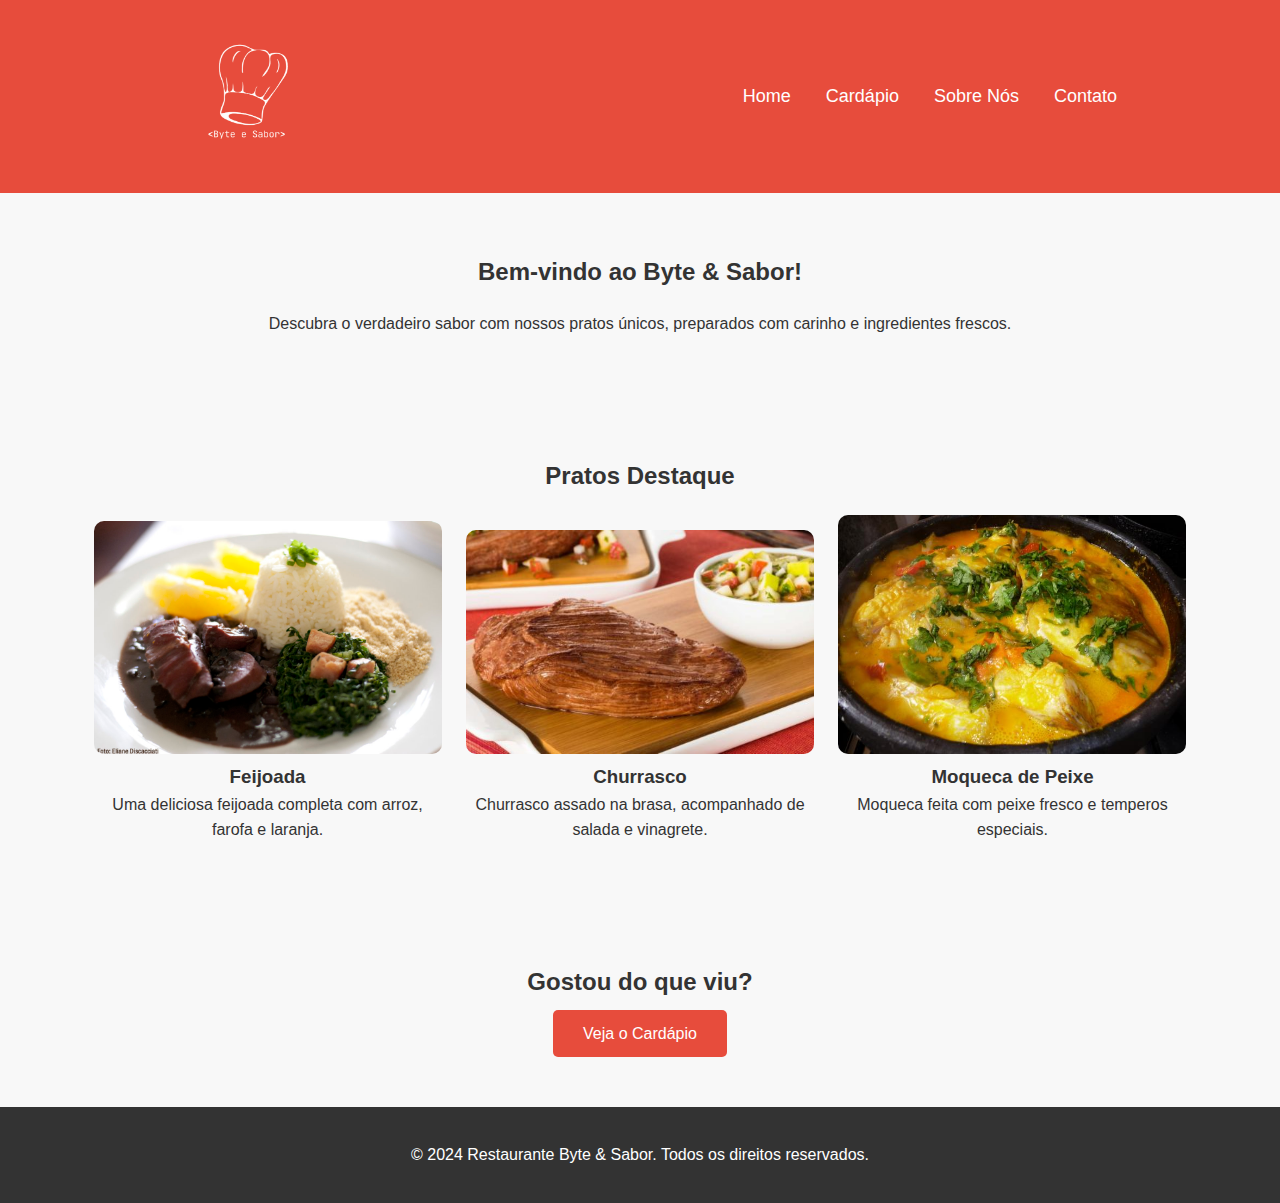
<file: index.html>
<!DOCTYPE html>
<html lang="pt-BR">
<head>
  <meta charset="UTF-8">
  <meta name="viewport" content="width=device-width, initial-scale=1.0">
  <title>Byte & Sabor - Restaurante</title>
  <link rel="stylesheet" href="/assets/css/style.css">
</head>
<body>

  <header>
    <div class="container">

      <div class="logo">
        <img src="/assets/img/logo.png" alt="Logo do Restaurante Byte & Sabor" id="logo">
        
      </div>
      <nav>
        <ul>
          <li><a href="/index.html">Home</a></li>
          <li><a href="/assets/html/cardapio.html">Cardápio</a></li>
          <li><a href="/assets/html/sobre.html">Sobre Nós</a></li>
          <li><a href="/assets/html/contato.html">Contato</a></li>
        </ul>
      </nav>
    </div>
  </header>
  
  <section id="home">
    <div class="container">
      <h2>Bem-vindo ao Byte & Sabor!</h2>
      <p>Descubra o verdadeiro sabor com nossos pratos únicos, preparados com carinho e ingredientes frescos.</p>
    </div>
  </section>

  <section id="destaques">
    <div class="container">
      <h2>Pratos Destaque</h2>
      <div class="prato">
        <img src="/assets/img/feijoada.jpg" alt="feijoada">
        <h3>Feijoada</h3>
        <p>Uma deliciosa feijoada completa com arroz, farofa e laranja.</p>
      </div>
      <div class="prato">
        <img src="/assets/img/churrasco.jpg" alt="churrasco">
        <h3>Churrasco</h3>
        <p>Churrasco assado na brasa, acompanhado de salada e vinagrete.</p>
      </div>
      <div class="prato">
        <img src="/assets/img/moqueca.jpg" alt="moqueca">
        <h3>Moqueca de Peixe</h3>
        <p>Moqueca feita com peixe fresco e temperos especiais.</p>
      </div>
    </div>
  </section>

  <section id="cta">
    <div class="container">
      <h2>Gostou do que viu?</h2>
      <a href="/assets/html/cardapio.html" class="btn">Veja o Cardápio</a>
    </div>
  </section>

  <footer>
    <div class="container">
      <p>&copy; 2024 Restaurante Byte & Sabor. Todos os direitos reservados.</p>
    </div>
  </footer>
</body>
</html>
</file>
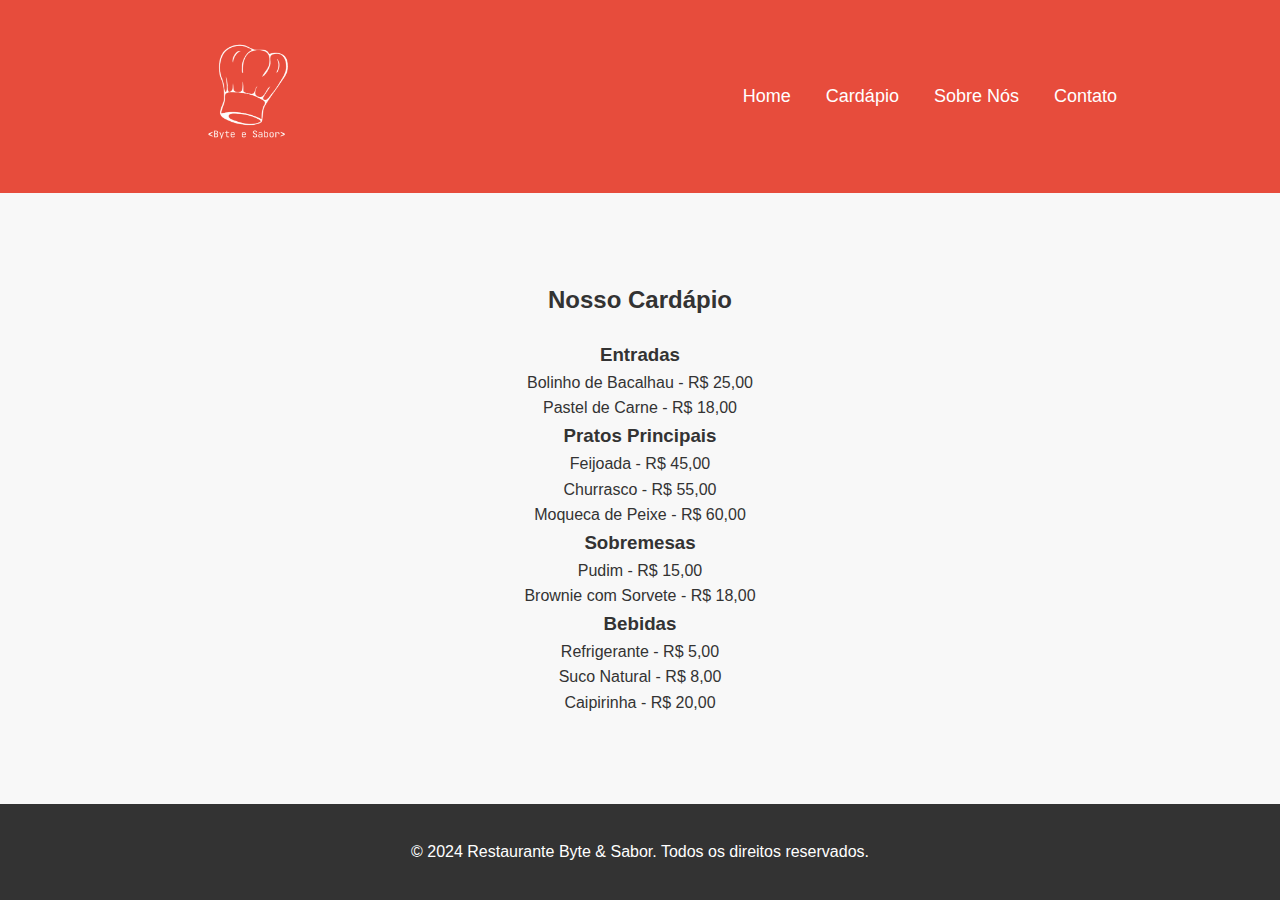
<file: cardapio.html>
<!DOCTYPE html>
<html lang="pt-BR">
<head>
  <meta charset="UTF-8">
  <meta name="viewport" content="width=device-width, initial-scale=1.0">
  <title>Cardápio - Byte & Sabor</title>
  <link rel="stylesheet" href="assets/css/style.css">
</head>
<body>
  <!-- Header -->
  <header>
    <div class="container">
      <!-- Logo -->
      <div class="logo">
        <img src="assets/css/img/logo.png" alt="Logo do Restaurante Byte & Sabor" id="logo">
        
      </div>
      <nav>
        <ul>
          <li><a href="index.html">Home</a></li>
          <li><a href="cardapio.html">Cardápio</a></li>
          <li><a href="sobre.html">Sobre Nós</a></li>
          <li><a href="contato.html">Contato</a></li>
        </ul>
      </nav>
    </div>
  </header>
  

  <!-- Seção Cardápio -->
  <section id="cardapio">
    <div class="container">
      <h2>Nosso Cardápio</h2>
      <div class="categoria">
        <h3>Entradas</h3>
        <ul>
          <li>Bolinho de Bacalhau - R$ 25,00</li>
          <li>Pastel de Carne - R$ 18,00</li>
        </ul>
      </div>
      <div class="categoria">
        <h3>Pratos Principais</h3>
        <ul>
          <li>Feijoada - R$ 45,00</li>
          <li>Churrasco - R$ 55,00</li>
          <li>Moqueca de Peixe - R$ 60,00</li>
        </ul>
      </div>
      <div class="categoria">
        <h3>Sobremesas</h3>
        <ul>
          <li>Pudim - R$ 15,00</li>
          <li>Brownie com Sorvete - R$ 18,00</li>
        </ul>
      </div>
      <div class="categoria">
        <h3>Bebidas</h3>
        <ul>
          <li>Refrigerante - R$ 5,00</li>
          <li>Suco Natural - R$ 8,00</li>
          <li>Caipirinha - R$ 20,00</li>
        </ul>
      </div>
    </div>
  </section>

 <!-- Rodapé -->
  <footer>
    <div class="container">
      <p>&copy; 2024 Restaurante Byte & Sabor. Todos os direitos reservados.</p>
    </div>
  </footer>
</body>
</html>
</file>
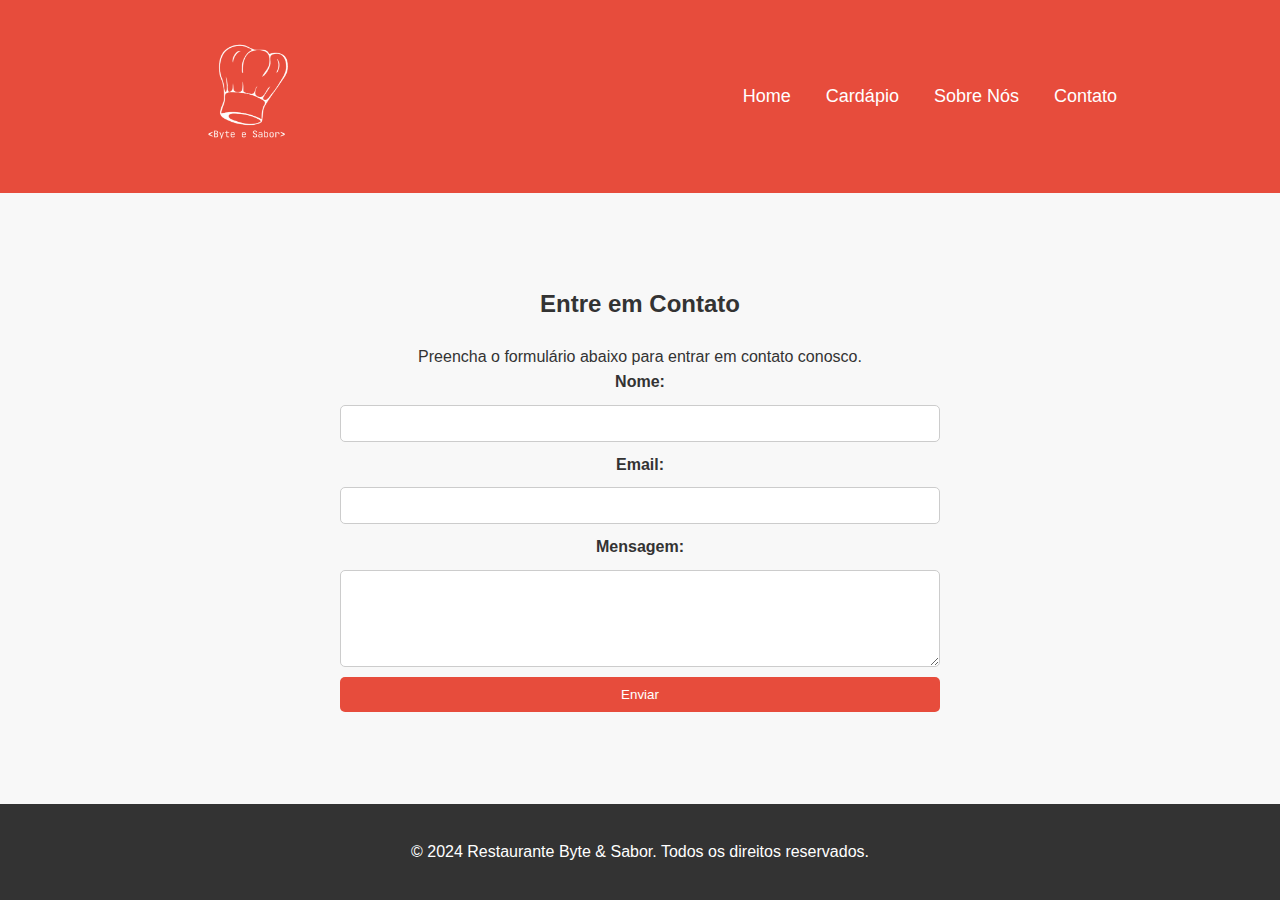
<file: contato.html>
<!DOCTYPE html>
<html lang="pt-BR">
<head>
  <meta charset="UTF-8">
  <meta name="viewport" content="width=device-width, initial-scale=1.0">
  <title>Contato - Byte & Sabor</title>
  <link rel="stylesheet" href="assets/css/style.css">
</head>
<body>
  <!-- Header -->
  <header>
    <div class="container">
      <!-- Logo -->
      <div class="logo">
        <img src="assets/css/img/logo.png" alt="Logo do Restaurante Byte & Sabor" id="logo">
      
      </div>
      <nav>
        <ul>
          <li><a href="index.html">Home</a></li>
          <li><a href="cardapio.html">Cardápio</a></li>
          <li><a href="sobre.html">Sobre Nós</a></li>
          <li><a href="contato.html">Contato</a></li>
        </ul>
      </nav>
    </div>
  </header>
  

  <!-- Seção de Contato -->
  <section id="contato">
    <h2>Entre em Contato</h2>
    <p>Preencha o formulário abaixo para entrar em contato conosco.</p>
    <form id="contactForm">
      <label for="name">Nome:</label>
      <input type="text" id="name" name="name" required>
  
      <label for="email">Email:</label>
      <input type="email" id="email" name="email" required>
  
      <label for="message">Mensagem:</label>
      <textarea id="message" name="message" rows="5" required></textarea>
  
      <button type="submit">Enviar</button>
    </form>
  
    <!-- Mensagem de confirmação -->
    <div id="confirmationMessage" class="hidden">
      Obrigado! Sua mensagem foi enviada com sucesso.
    </div>
  </section>
  
  
  <script>
    // Captura o formulário e o elemento de confirmação
    const form = document.getElementById('contactForm');
    const confirmationMessage = document.getElementById('confirmationMessage');
  
    // Adiciona um ouvinte para o evento de envio do formulário
    form.addEventListener('submit', function (event) {
      event.preventDefault(); // Evita o comportamento padrão de envio do formulário
  
      // Exibe a mensagem de confirmação
      confirmationMessage.classList.remove('hidden');
  
      // Limpa os campos do formulário
      form.reset();
  
      // Opcional: Ocultar a mensagem após alguns segundos
      setTimeout(() => {
        confirmationMessage.classList.add('hidden');
      }, 5000); // Oculta após 5 segundos
    });
  </script>
  

  <!-- Rodapé -->
  <footer>
    <div class="container">
      <p>&copy; 2024 Restaurante Byte & Sabor. Todos os direitos reservados.</p>
    </div>
  </footer>
  
</body>
</html>
</file>
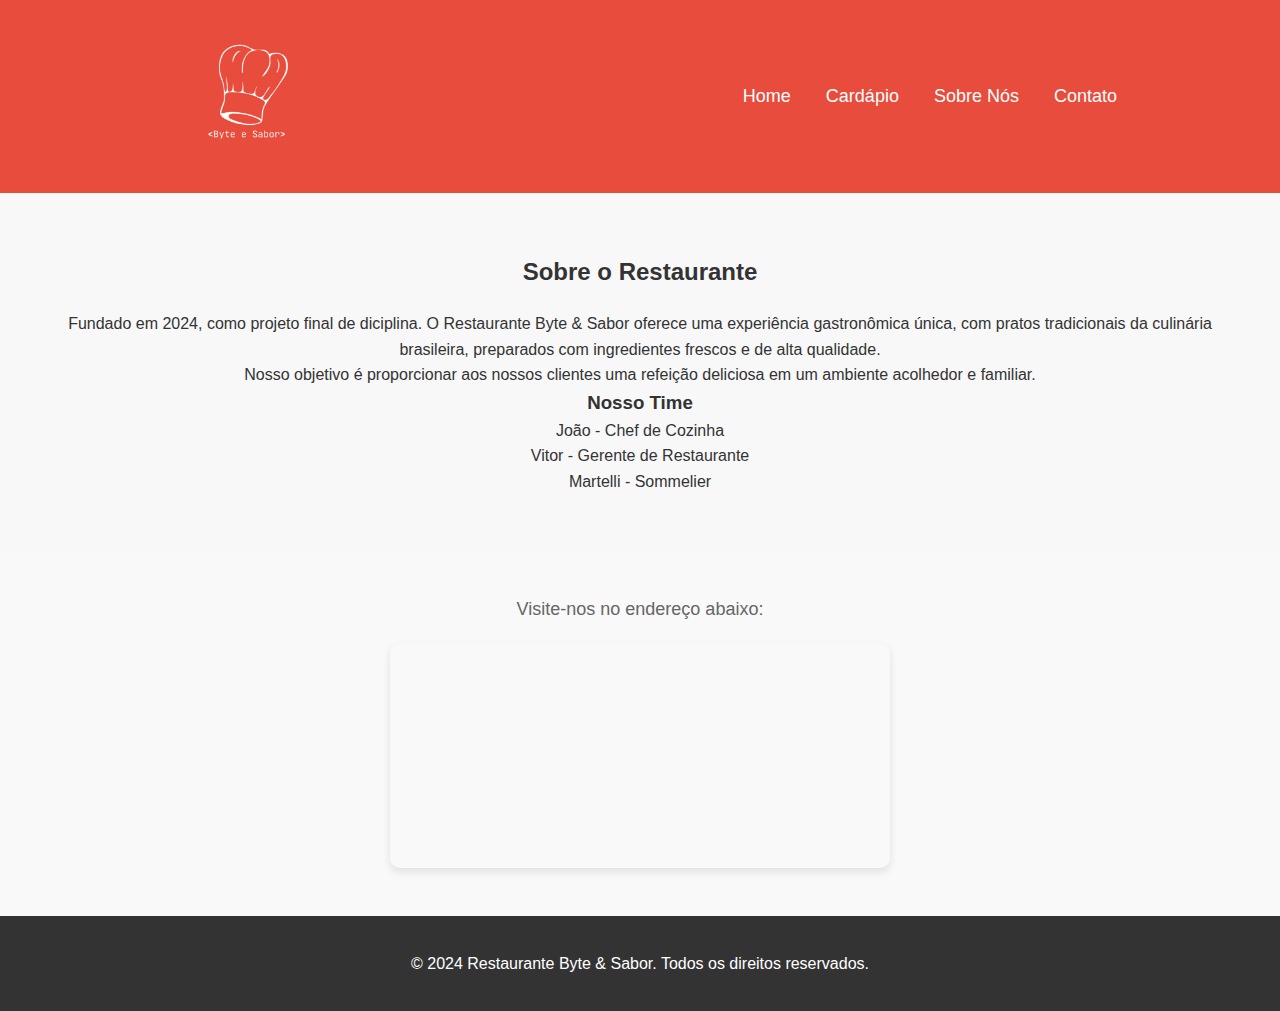
<file: sobre.html>
<!DOCTYPE html>
<html lang="pt-BR">
<head>
  <meta charset="UTF-8">
  <meta name="viewport" content="width=device-width, initial-scale=1.0">
  <title>Sobre Nós - Byte & Sabor</title>
  <link rel="stylesheet" href="assets/css/style.css">
</head>
<body>
  <!-- Header -->
  <header>
    <div class="container">
      <!-- Logo -->
      <div class="logo">
        <img src="assets/css/img/logo.png" alt="Logo do Restaurante Byte & Sabor" id="logo">
        
      </div>
      <nav>
        <ul>
          <li><a href="index.html">Home</a></li>
          <li><a href="cardapio.html">Cardápio</a></li>
          <li><a href="sobre.html">Sobre Nós</a></li>
          <li><a href="contato.html">Contato</a></li>
        </ul>
      </nav>
    </div>
  </header>
  

  <!-- Seção Sobre Nós -->
  <section id="sobre">
    <div class="container">
      <h2>Sobre o Restaurante</h2>
      <p>Fundado em 2024, como projeto final de diciplina. O Restaurante Byte & Sabor oferece uma experiência gastronômica única, com pratos tradicionais da culinária brasileira, preparados com ingredientes frescos e de alta qualidade.</p>
      <p>Nosso objetivo é proporcionar aos nossos clientes uma refeição deliciosa em um ambiente acolhedor e familiar.</p>
      <h3>Nosso Time</h3>
      <ul>
        <li>João - Chef de Cozinha</li>
        <li>Vitor - Gerente de Restaurante</li>
        <li>Martelli - Sommelier</li>
      </ul>
    </div>
  </section>

  <section id="localizacao">
    <p>Visite-nos no endereço abaixo:</p>
    <div class="mapa">
      <iframe src="https://www.google.com/maps/embed?pb=!1m18!1m12!1m3!1d1265.3178989716246!2d-52.67118929347223!3d-26.23375545110186!2m3!1f0!2f0!3f0!3m2!1i1024!2i768!4f13.1!3m3!1m2!1s0x94e55292b5aa4fe3%3A0x165da9324c9160ec!2sUnimater%20(Faculdade%20Mater%20Dei)!5e0!3m2!1spt-BR!2sbr!4v1732588888156!5m2!1spt-BR!2sbr" 
      width="300" 
      height="225" 
      style="border:0;" 
      allowfullscreen="" 
      loading="lazy">
    </iframe>
    </div>
  </section>

 <!-- Rodapé -->
  <footer>
    <div class="container">
      <p>&copy; 2024 Restaurante Byte & Sabor. Todos os direitos reservados.</p>
    </div>
  </footer>
</body>
</html>
</file>
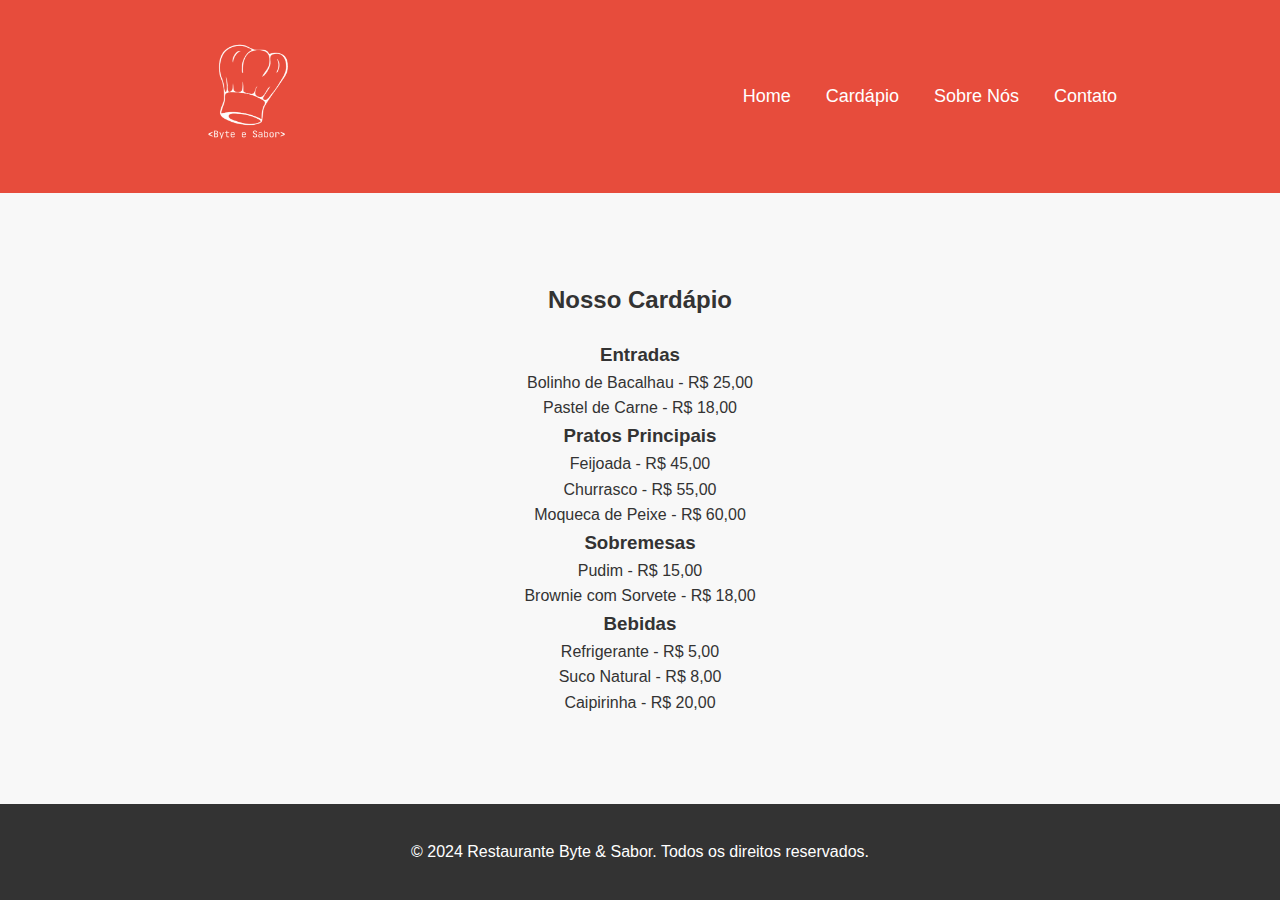
<file: assets/html/cardapio.html>
<!DOCTYPE html>
<html lang="pt-BR">
<head>
  <meta charset="UTF-8">
  <meta name="viewport" content="width=device-width, initial-scale=1.0">
  <title>Cardápio - Byte & Sabor</title>
  <link rel="stylesheet" href="/assets/css/style.css">
</head>
<body>

  <header>
    <div class="container">

      <div class="logo">
        <img src="/assets/img/logo.png" alt="Logo do Restaurante Byte & Sabor" id="logo">
        
      </div>
      <nav>
        <ul>
          <li><a href="/index.html">Home</a></li>
          <li><a href="/assets/html/cardapio.html">Cardápio</a></li>
          <li><a href="/assets/html/sobre.html">Sobre Nós</a></li>
          <li><a href="/assets/html/contato.html">Contato</a></li>
        </ul>
      </nav>
    </div>
  </header>
  
  <section id="cardapio">
    <div class="container">
      <h2>Nosso Cardápio</h2>
      <div class="categoria">
        <h3>Entradas</h3>
        <ul>
          <li>Bolinho de Bacalhau - R$ 25,00</li>
          <li>Pastel de Carne - R$ 18,00</li>
        </ul>
      </div>
      <div class="categoria">
        <h3>Pratos Principais</h3>
        <ul>
          <li>Feijoada - R$ 45,00</li>
          <li>Churrasco - R$ 55,00</li>
          <li>Moqueca de Peixe - R$ 60,00</li>
        </ul>
      </div>
      <div class="categoria">
        <h3>Sobremesas</h3>
        <ul>
          <li>Pudim - R$ 15,00</li>
          <li>Brownie com Sorvete - R$ 18,00</li>
        </ul>
      </div>
      <div class="categoria">
        <h3>Bebidas</h3>
        <ul>
          <li>Refrigerante - R$ 5,00</li>
          <li>Suco Natural - R$ 8,00</li>
          <li>Caipirinha - R$ 20,00</li>
        </ul>
      </div>
    </div>
  </section>

  <footer>
    <div class="container">
      <p>&copy; 2024 Restaurante Byte & Sabor. Todos os direitos reservados.</p>
    </div>
  </footer>
</body>
</html>
</file>
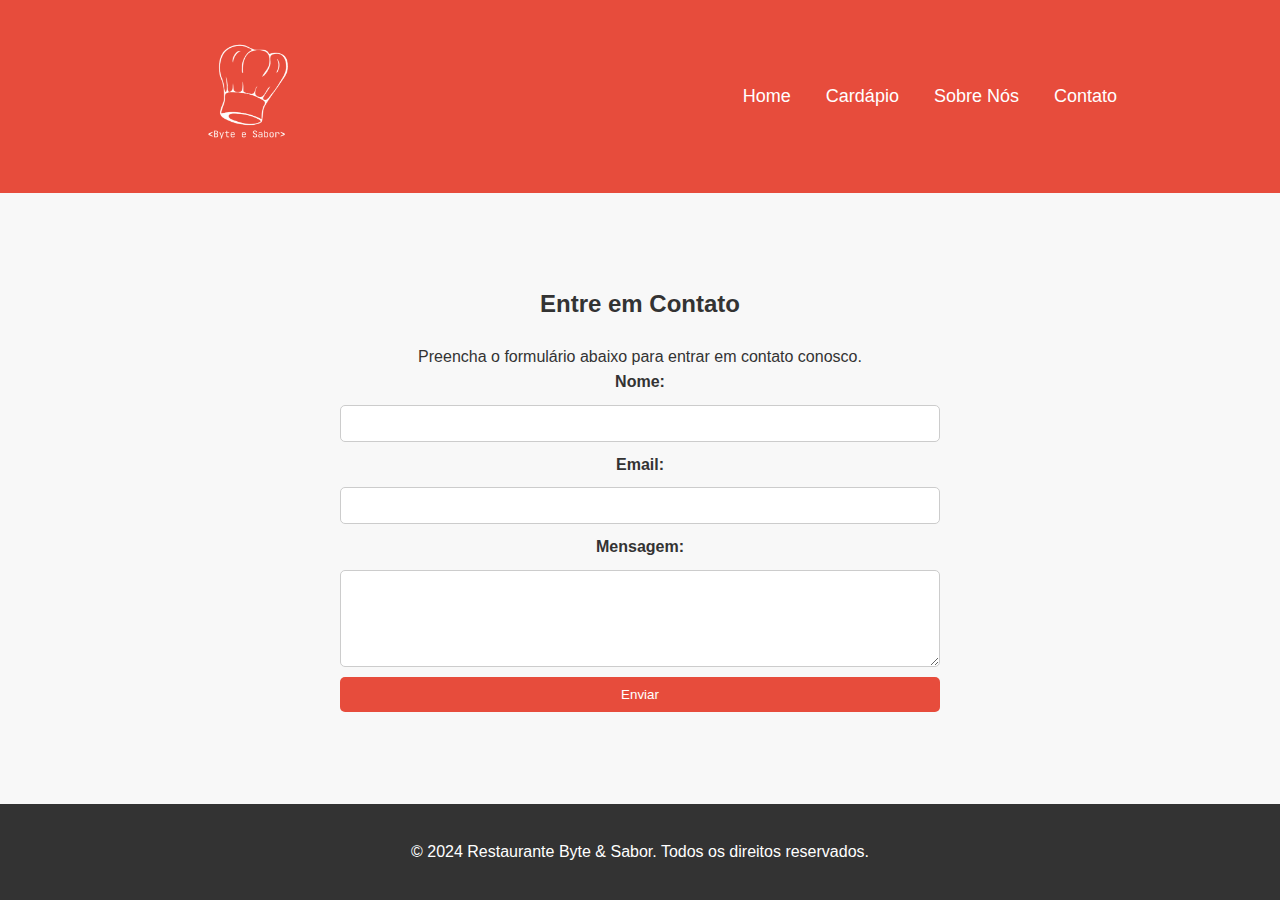
<file: assets/html/contato.html>
<!DOCTYPE html>
<html lang="pt-BR">
<head>
  <meta charset="UTF-8">
  <meta name="viewport" content="width=device-width, initial-scale=1.0">
  <title>Contato - Byte & Sabor</title>
  <link rel="stylesheet" href="/assets/css/style.css">
</head>
<body>

  <header>
    <div class="container">

      <div class="logo">
        <img src="/assets/img/logo.png" alt="Logo do Restaurante Byte & Sabor" id="logo">
      
      </div>
      <nav>
        <ul>
          <li><a href="/index.html">Home</a></li>
          <li><a href="/assets/html/cardapio.html">Cardápio</a></li>
          <li><a href="/assets/html/sobre.html">Sobre Nós</a></li>
          <li><a href="/assets/html/contato.html">Contato</a></li>
        </ul>
      </nav>
    </div>
  </header>
  
  <section id="contato">
    <h2>Entre em Contato</h2>
    <p>Preencha o formulário abaixo para entrar em contato conosco.</p>
    <form id="contactForm">
      <label for="name">Nome:</label>
      <input type="text" id="name" name="name" required>
  
      <label for="email">Email:</label>
      <input type="email" id="email" name="email" required>
  
      <label for="message">Mensagem:</label>
      <textarea id="message" name="message" rows="5" required></textarea>
  
      <button type="submit">Enviar</button>
    </form>
  
    <div id="confirmationMessage" class="hidden">
      Obrigado! Sua mensagem foi enviada com sucesso.
    </div>
  </section>
  
  
  <script>

    const form = document.getElementById('contactForm');
    const confirmationMessage = document.getElementById('confirmationMessage');
  
    form.addEventListener('submit', function (event) {
      event.preventDefault(); 
  
      confirmationMessage.classList.remove('hidden');
  
      form.reset();
  
      setTimeout(() => {
        confirmationMessage.classList.add('hidden');
      }, 5000); 
    });
  </script>
  
  <footer>
    <div class="container">
      <p>&copy; 2024 Restaurante Byte & Sabor. Todos os direitos reservados.</p>
    </div>
  </footer>
  
</body>
</html>
</file>
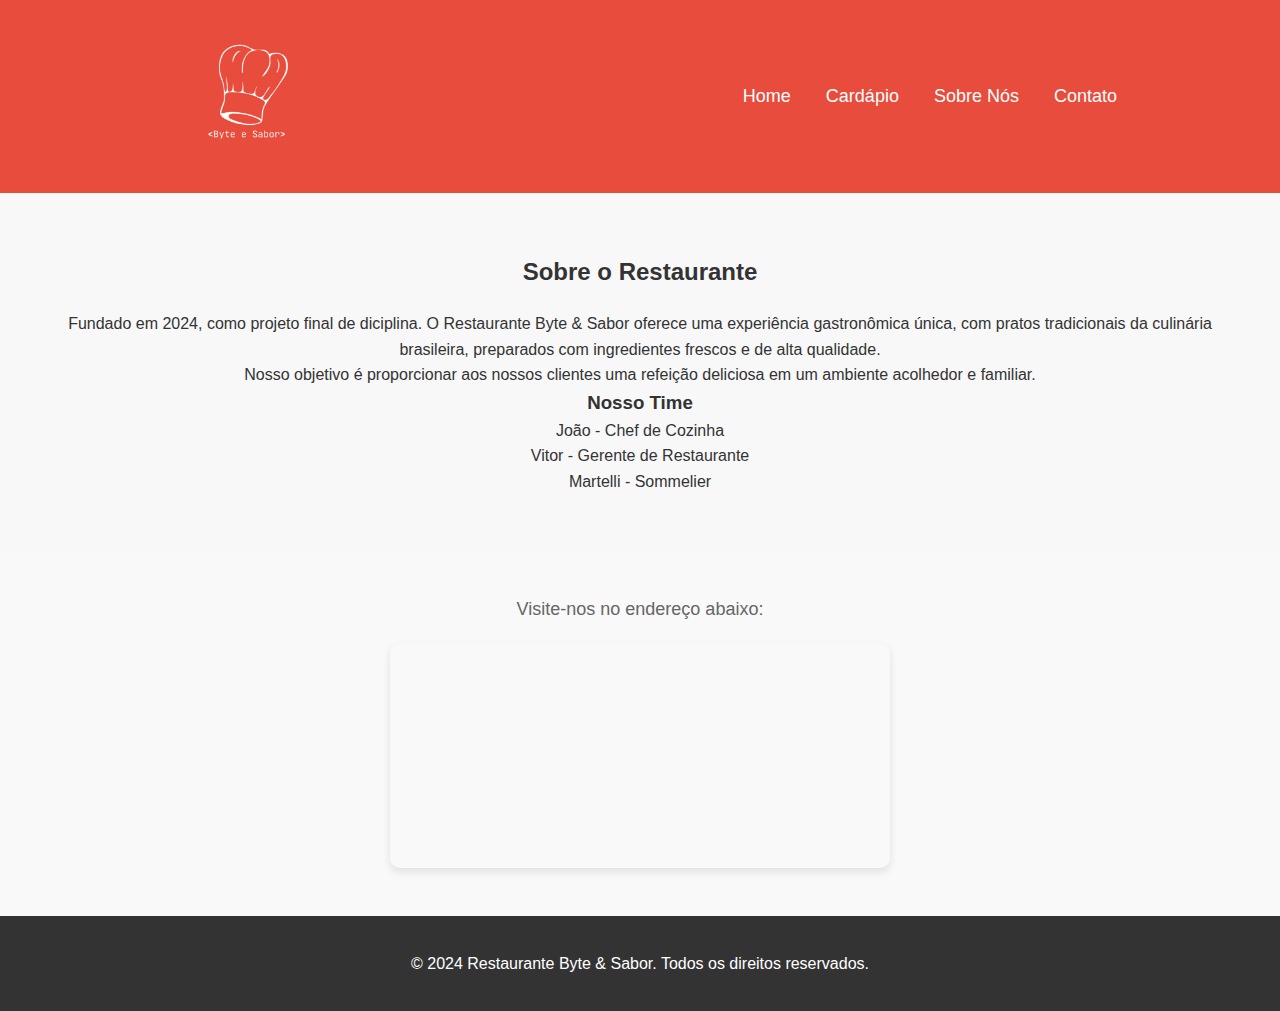
<file: assets/html/sobre.html>
<!DOCTYPE html>
<html lang="pt-BR">
<head>
  <meta charset="UTF-8">
  <meta name="viewport" content="width=device-width, initial-scale=1.0">
  <title>Sobre Nós - Byte & Sabor</title>
  <link rel="stylesheet" href="/assets/css/style.css">
</head>
<body>

  <header>
    <div class="container">

      <div class="logo">
        <img src="/assets/img/logo.png" alt="Logo do Restaurante Byte & Sabor" id="logo">
        
      </div>
      <nav>
        <ul>
          <li><a href="/index.html">Home</a></li>
          <li><a href="/assets/html/cardapio.html">Cardápio</a></li>
          <li><a href="/assets/html/sobre.html">Sobre Nós</a></li>
          <li><a href="/assets/html/contato.html">Contato</a></li>
        </ul>
      </nav>
    </div>
  </header>
  
  <section id="sobre">
    <div class="container">
      <h2>Sobre o Restaurante</h2>
      <p>Fundado em 2024, como projeto final de diciplina. O Restaurante Byte & Sabor oferece uma experiência gastronômica única, com pratos tradicionais da culinária brasileira, preparados com ingredientes frescos e de alta qualidade.</p>
      <p>Nosso objetivo é proporcionar aos nossos clientes uma refeição deliciosa em um ambiente acolhedor e familiar.</p>
      <h3>Nosso Time</h3>
      <ul>
        <li>João - Chef de Cozinha</li>
        <li>Vitor - Gerente de Restaurante</li>
        <li>Martelli - Sommelier</li>
      </ul>
    </div>
  </section>

  <section id="localizacao">
    <p>Visite-nos no endereço abaixo:</p>
    <div class="mapa">
      <iframe src="https://www.google.com/maps/embed?pb=!1m18!1m12!1m3!1d1265.3178989716246!2d-52.67118929347223!3d-26.23375545110186!2m3!1f0!2f0!3f0!3m2!1i1024!2i768!4f13.1!3m3!1m2!1s0x94e55292b5aa4fe3%3A0x165da9324c9160ec!2sUnimater%20(Faculdade%20Mater%20Dei)!5e0!3m2!1spt-BR!2sbr!4v1732588888156!5m2!1spt-BR!2sbr" 
      width="300" 
      height="225" 
      style="border:0;" 
      allowfullscreen="" 
      loading="lazy">
    </iframe>
    </div>
  </section>

  <footer>
    <div class="container">
      <p>&copy; 2024 Restaurante Byte & Sabor. Todos os direitos reservados.</p>
    </div>
  </footer>
</body>
</html>
</file>
<file: assets/css/style.css>
* {
  margin: 0;
  padding: 0;
  box-sizing: border-box;
}

body {
  font-family: Arial, sans-serif;
  line-height: 1.6;
  color: #333;
  background-color: #f8f8f8;
}

.container {
  max-width: 1200px;
  margin: 0 auto;
  padding: 20px;
  align-items: center;
}

header {
  background-color: #e74c3c;
  color: white;
  padding: 20px 0;

header {
  background-color: #333;
  color: white;
  padding: 20px 0;
}

.container {
  width: 80%;
  margin: 0 auto;
  display: flex;
  justify-content: space-between;
  align-items: center;
}

.logo {
  display: flex;
  align-items: center;
}

#logo {
  width: 200px; 
  height: auto;
  margin-right: 10px;
}

.logo h1 {
  font-size: 24px;
  font-family: 'Arial', sans-serif;
  color: #fff;
  margin: 0;
}

nav ul {
  list-style: none;
  padding: 0;
  margin: 0;
  display: flex;
}

nav ul li {
  margin-left: 20px;
}

nav ul li a {
  color: white;
  text-decoration: none;
  font-size: 18px;
}

nav ul li a:hover {
  color: #e74c3c;
}


}

header h1 {
  text-align: center;
  font-size: 36px;
}

nav ul {
  display: flex;
  justify-content: center;
  list-style: none;
}

nav ul li {
  margin: 0 15px;
}

nav ul li a {
  color: white;
  text-decoration: none;
  font-size: 18px;
}

nav ul li a:hover {
  text-decoration: underline;
}

section {
  padding: 40px 0;
  text-align: center;
}

section h2 {
  margin-bottom: 20px;
}

#destaques .prato {
  display: inline-block;
  width: 30%;
  margin: 0 10px;
  text-align: center;
}

#destaques .prato img {
  width: 100%;
  border-radius: 10px;
}

#cta .btn {
  background-color: #e74c3c;
  color: white;
  padding: 15px 30px;
  text-decoration: none;
  border-radius: 5px;
  transition: background-color 0.3s;
}

#cta .btn:hover {
  background-color: #c0392b;
}

html, body {
  height: 100%;
  margin: 0;
}

body {
  display: flex;
  flex-direction: column;
  justify-content: space-between;
}

main {
  flex-grow: 1; 
}

footer {
  background-color: #333;
  color: white;
  padding: 15px;
  text-align: center;
}

form {
  display: grid;
  gap: 10px;
  max-width: 600px;
  margin: 0 auto;
}

form label {
  font-weight: bold;
}

form input, form textarea {
  padding: 10px;
  width: 100%;
  border: 1px solid #ccc;
  border-radius: 5px;
}

form button {
  background-color: #e74c3c;
  color: white;
  padding: 10px 20px;
  border: none;
  border-radius: 5px;
  cursor: pointer;
}

form button:hover {
  background-color: #c0392b;
}

@media (max-width: 768px) {
  .container {
    padding: 10px;
  }

  #destaques .prato {
    width: 100%;
    margin-bottom: 20px;
  }

  form {
    width: 100%;
  }
}

#localizacao {
  padding: 40px 0;
  text-align: center;
  background-color: #f9f9f9;
}

#localizacao h2 {
  font-size: 28px;
  color: #333;
  margin-bottom: 20px;
}

#localizacao p {
  font-size: 18px;
  margin-bottom: 20px;
  color: #666;
}

.mapa iframe {
  border: 0;
  border-radius: 10px;
  width: 50%;
  max-width: 500px;
  height: 225px;
  box-shadow: 0 4px 8px rgba(0, 0, 0, 0.1);
}

#confirmationMessage {
  margin-top: 20px;
  padding: 15px;
  background-color: #e8f5e9;
  color: #2e7d32;
  border: 1px solid #2e7d32;
  border-radius: 5px;
  text-align: center;
  font-size: 16px;
}

.hidden {
  display: none;
}

ul {
  list-style-type: none; 
  padding-left: 0; 
}

ul li {
  text-align: center; 
}
</file>
